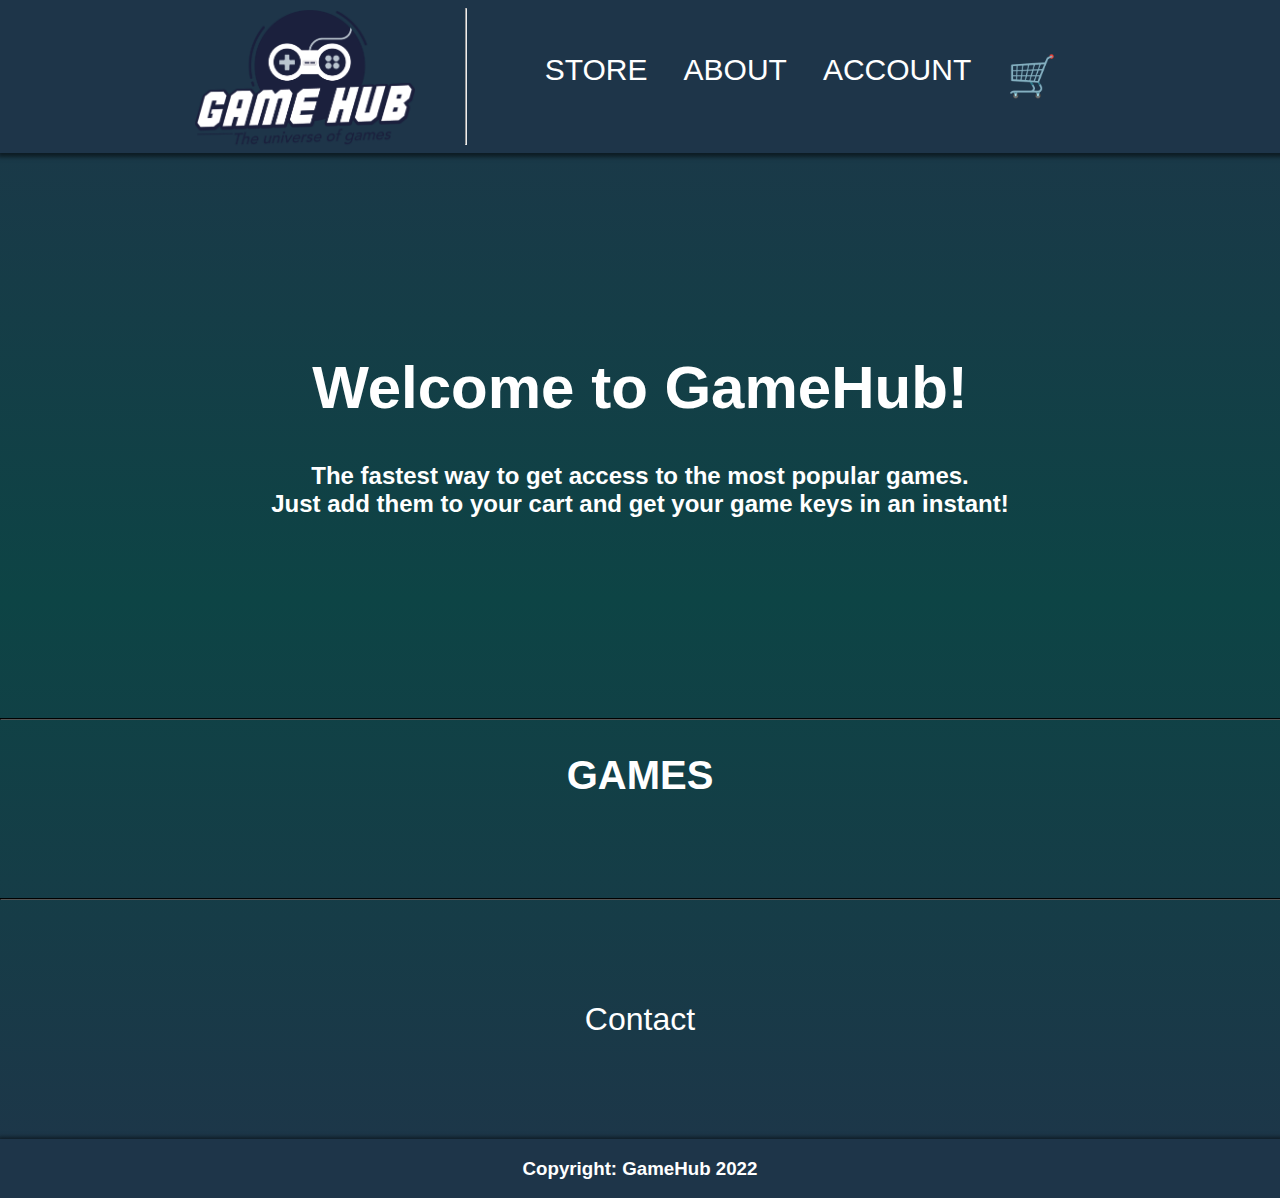
<file: index.html>
<!DOCTYPE html>
<html lang="en">
  <head>
    <meta charset="UTF-8">
    <meta name="viewport" content="width=device-width, initial-scale=1.0, maximum-scale=1,user-scalable=no">
    <meta name="keywords" content="GameHub, HTML, CSS">
    <meta name="description" content="A test storefront page for video games, where the purpose is to learn Front-End development.">
    <link rel="stylesheet" href="css/style.css">

    <title>GameHub</title>

    <!-- Hotjar Tracking Code for https://gamehub-by-kevin.netlify.app/ -->
<script>
  (function(h,o,t,j,a,r){
      h.hj=h.hj||function(){(h.hj.q=h.hj.q||[]).push(arguments)};
      h._hjSettings={hjid:2889667,hjsv:6};
      a=o.getElementsByTagName('head')[0];
      r=o.createElement('script');r.async=1;
      r.src=t+h._hjSettings.hjid+j+h._hjSettings.hjsv;
      a.appendChild(r);
  })(window,document,'https://static.hotjar.com/c/hotjar-','.js?sv=');
</script>

<script src="/js/index.js" type="module" async></script>

  </head>
  <body>
    <header>
      <div class="header-container">
        <div class="logo-container">
          <a href="index.html">
            <img class="logo" src="images/GameHub_Logo.png" alt="Logo">

          </a>
        </div>
        <hr>
        <nav>
          <ul>
            <li><a href="index.html">Store</a></li>
            <li><a href="#">About</a></li>
            <li><a href="#">Account</a></li>
            <li><a class="cart-img" href="cart.html">🛒</a></li>
          </ul>
        </nav>
      </div>
    </header>
    <div class="toptext">
    <h1>Welcome to GameHub!</h1>
      <h2>The fastest way to get access to the most popular games. <br>
        Just add them to your cart and get your game keys in an instant!</h2>
    </div>
    <hr class="divider">
    <h2 class="title-games">Games</h2>
    <div class="grid-container"></div>
    <hr class="divider">
    <div class="contact-us">
      <a href="contact.html">
      <button class="contactBtn">Contact</button>
      </a>
    </div>
<footer>
  <div class="footer-content">
    <h3>Copyright: GameHub 2022</h3>
  </div>
</footer>
  </body>
</html>
</file>
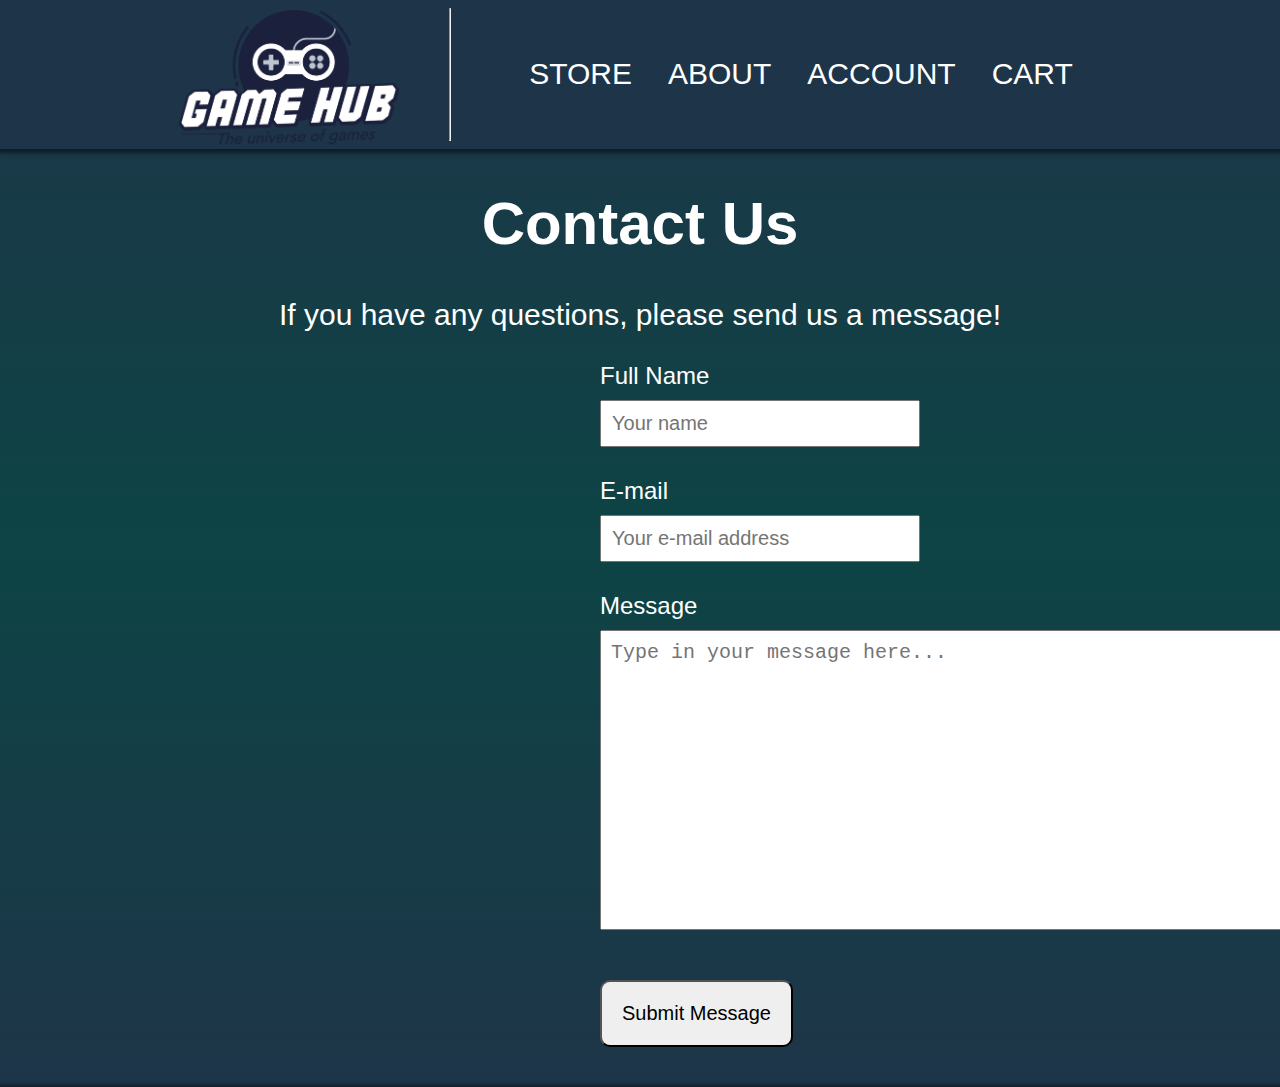
<file: contact.html>
<html lang="en">
<head>
    <meta charset="UTF-8">
    <meta http-equiv="X-UA-Compatible" content="IE=edge">
    <meta name="viewport" content="width=device-width, initial-scale=1.0">
    <title>Contact</title>
    <link rel="stylesheet" href="css/style.css">

   <!-- Hotjar Tracking Code for https://gamehub-by-kevin.netlify.app/ -->
   <script>
      (function(h,o,t,j,a,r){
          h.hj=h.hj||function(){(h.hj.q=h.hj.q||[]).push(arguments)};
          h._hjSettings={hjid:2889667,hjsv:6};
          a=o.getElementsByTagName('head')[0];
          r=o.createElement('script');r.async=1;
          r.src=t+h._hjSettings.hjid+j+h._hjSettings.hjsv;
          a.appendChild(r);
      })(window,document,'https://static.hotjar.com/c/hotjar-','.js?sv=');
    </script>
      </head>
      <body>
        <header>
          <div class="header-container">
            <div class="logo-container">
              <a href="index.html">
                <img class="logo" src="images/GameHub_Logo.png" alt="Logo">
    
              </a>
            </div>
            <hr>
            <nav>
              <ul>
                <li><a href="index.html">Store</a></li>
                <li><a href="#">About</a></li>
                <li><a href="#">Account</a></li>
                <li><a href="cart.html">Cart</a></li>
    
                
    
              </ul>
            </nav>
          </div>
        </header>
   <div class="contact">
      <h1>Contact Us</h1>
      <p>If you have any questions, please send us a message!</p>
   </div>
   <form>
      <div class="form-group">
         <label>Full Name</label>
         <input name="name" placeholder="Your name" />
         <div class="error-hint hidden">Your name is required.</div>
      </div>
      <div class="form-group">
         <label>E-mail</label>
         <input name="email" placeholder="Your e-mail address" />
         <div class="error-hint hidden">Your email is required.</div>
      </div>
      <div class="form-group">
         <label>Message</label>
         <textarea name="message" placeholder="Type in your message here..."></textarea>
         <div class="error-hint hidden">Please write a message.</div>
      </div>
         <button class="submit-button">Submit Message</button>
   </form>

   <div class="thank-you hidden">
      <p>Thank you for your message! We will respond as soon as we can!</p>
   </div>

   <script src="js/contactform.js"></script>
   <footer>
   </footer>
</body>
</html>
</file>
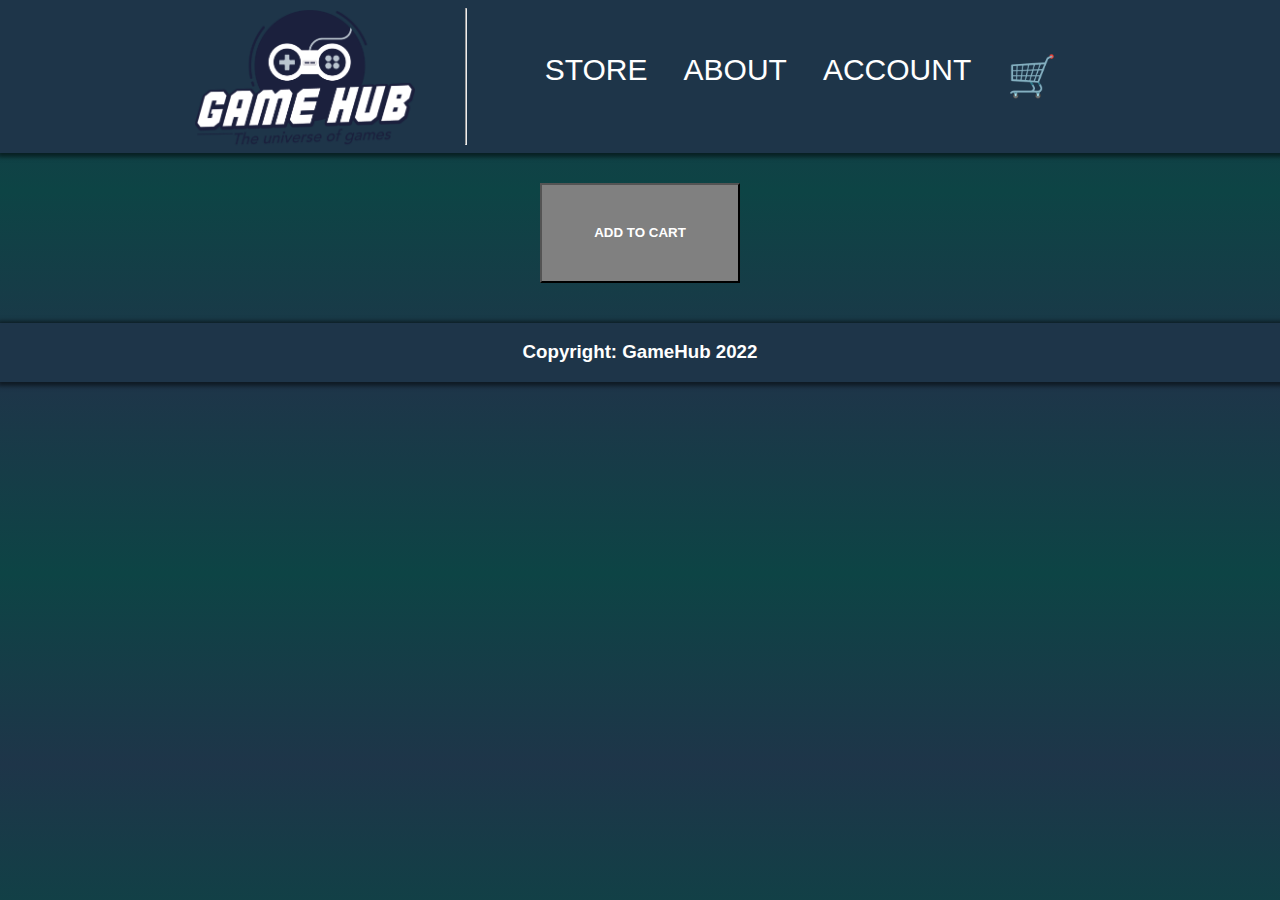
<file: game.html>
<!DOCTYPE html>
<html lang="en">
  <head>
    <meta charset="UTF-8">
    <meta name="viewport" content="width=device-width, initial-scale=1.0">
    <meta name="keywords" content="GameHub, HTML, CSS">
    <meta name="description" content="A test storefront page for video games, where the purpose is to learn Front-End development.">
    <link rel="stylesheet" href="css/style.css">

    <title>GameHub</title>
    <!-- Hotjar Tracking Code for https://gamehub-by-kevin.netlify.app/ -->
    <script>
      (function(h,o,t,j,a,r){
          h.hj=h.hj||function(){(h.hj.q=h.hj.q||[]).push(arguments)};
          h._hjSettings={hjid:2889667,hjsv:6};
          a=o.getElementsByTagName('head')[0];
          r=o.createElement('script');r.async=1;
          r.src=t+h._hjSettings.hjid+j+h._hjSettings.hjsv;
          a.appendChild(r);
      })(window,document,'https://static.hotjar.com/c/hotjar-','.js?sv=');
    </script>
    <script src="/js/product-details.js" type="module"></script>

      </head>
      <body>
        <header>
          <div class="header-container">
            <div class="logo-container">
              <a href="index.html">
                <img class="logo" src="images/GameHub_Logo.png" alt="Logo">
    
              </a>
            </div>
            <hr>
            <nav>
              <ul>
                <li><a href="index.html">Store</a></li>
                <li><a href="#">About</a></li>
                <li><a href="#">Account</a></li>
                <li><a class="cart-img" href="cart.html">🛒</a></li>
              </ul>
            </nav>
          </div>
        </header>
    <h2 class="pre-order hidden">Pre-order Today!</h2>


    <div class="game-product">


  
    </div>
    <div class="add-to-cart">
      <button type="button" class="btn"><strong>Add to Cart</strong></a>
    </div>
    
    
    

    <footer>
      <div class="footer-content">
        <h3>Copyright: GameHub 2022</h3>
      </div>
    </footer>
  </body>
</html>
</file>
<file: css/style.css>
body{
    background: rgb(30,53,73);
    background: linear-gradient(0deg, rgba(30,53,73,1) 0%, rgba(13,68,69,1) 50%, rgba(30,53,73,1) 100%);
    color: white;
    font-family:'Gill Sans', 'Gill Sans MT', Calibri, 'Trebuchet MS', sans-serif;
    margin: 0;
}

hr{
    width: 100%;
    
}

.divider{
    width: 100%;
    border-color: black;
}

header, footer{
    background: rgb(30,53,73);
    width: 100%;
    display: flex;
    justify-content: center;
    margin: auto;
    box-shadow: 1px 1px 4px 3px rgba(0,0,0,0.5);
}

.header-container{
    display: flex;
    flex-direction: row;
    justify-content: center;
    margin: auto;
    gap: 50px;
}
.logo-container{
    display: flex;
    justify-content: center;
}

footer{
    margin-top: 40px;
    bottom: 0;
    position: relative;
}

.logo{
    width: 220px;
    margin-top: 10px;
}

.grid-container{
    display: grid;
    grid-template-columns: 500px 500px 500px;
    justify-content: center;
    margin-left: 10%;
    margin-right: 10%;
    margin-top: 50px;
    margin-bottom: 50px;
}

.price-and-shop{
    display: flex;
    flex-direction: row;
    justify-content: space-around;
    float: left;
}



.price{
    text-transform: uppercase;

}

.title-games{
    text-align: center;
    font-size: 40px;
    text-transform: uppercase;
}



.totalAmount{
    text-align: center;
    margin: 60px;
}

.toptext{
    text-align: center;
    margin-top: 200px;
    margin-bottom: 200px;
}

.contact-us{
    text-align: center;
    font-size: 30px;
    margin-top: 100px;
    margin-bottom: 100px;

}


.contact{
    font-size: 30px;
    text-align: center;
}
form{
    margin-left: 600px;
}

.form-group{
    margin-bottom: 30px;
}

.form-group label{
    display: block;
    font-size: 24px;
    margin-bottom: 10px;
}
.form-group input, textarea{
    width: 320px;
    padding: 10px;
    font-size: 20px;
}

textarea{
    width: 700px;
    height: 300px;
    resize: none;
}

.error-hint{
    color:red;
}

.submit-button{
    border-radius: 10px;
    padding: 20px;
    font-size: 20px;
    margin-top: 20px;
    cursor: pointer;
}

.hidden{
    display: none;
}

.thank-you{
    font-size: 32px;
    text-align: center;
    background: white;
    color:black;
    padding: 100px;
}

.btn-addtocart{
    margin-top: 10px;
    padding: 14px 28px;
    border-radius: 10px;
    background: rgb(39, 85, 122);
    color: white;
    border-color: white;
    
}

.contactBtn{
    background: none;
    font-size: 32px;
    color: white;
    cursor: pointer;
    border: none;
}

.contactBtn:hover{
    color: gray;
}


h1{
    text-align: center;
    font-size: 60px;
}

a, a:visited, a:active{
    text-decoration: none;
    color: white;

}

a:hover{
    color: gray;
}

nav{
    margin: 10px;
    display: flex;
    flex-direction: column;
    justify-content: center;
    width: 100%;
}

ul {
    list-style-type: none;
    text-transform: uppercase;
    margin: 0;
    padding: 0;
    overflow: hidden;
    display: flex;
    flex-direction: row;
    justify-content: baseline;

  }

  li {
    font-family:'Gill Sans', 'Gill Sans MT', Calibri, 'Trebuchet MS', sans-serif;
    font-size: 30px;

  }
  
  
  li a {
    display: flex;
    flex-direction: column;
    color: white;
    text-align: center;
    padding: 16px 18px;
    text-decoration: none;
    transform: scale(1);
    transition: all 0.1s ease-in-out 0.05s;
  }
  
  li a:hover {
    transform: scale(1.2)

  }

  a{
    transform: scale(1);
    transition: all 0.1s ease-in-out 0.05s;
  }

  a:hover{
    transform: scale(1.1);
    transition: all 0.1s ease-in-out 0.05s;
  }

  .cart-page{
    text-align: center;
    text-transform: uppercase;
  }

  .checkout{
    margin: 100px;
    width: 200px;
    height: 50px;
    text-transform: uppercase;
    background-color: gray;
    color: white;
  }

  .cart-img{
    font-size: 40px;
    margin: 0;
  }

  .shop-product{
    display: flex;
    flex-direction: row;
    justify-content: center;
    align-items: center;
    justify-content: space-evenly;
    border-style: solid;
    border-color: black;
    margin-left: 10%;
    margin-right: 10%;
    padding: 20px;
  }

  .desc{
    margin-left: 25%;
    margin-right: 25%;
  }

  .pre-order{
    text-align: center;
  }

  .product-image{
    width: 50%;
    margin: auto;
    box-shadow: 1px 1px 4px 3px rgba(0,0,0,0.5);
  }

  .game-product{
    margin-bottom: 30px;
    display: flex;
    justify-content: center;
}

.btn{
    width: 200px;
    height: 100px;
    color: white;
    background-color: gray;
    text-transform: uppercase;
    display: flex;
    justify-content: center;
    align-items: center;
    margin: auto;
}

.btn:hover{
    background-color: rgb(71, 71, 71);
    color: white;
    cursor: pointer;
}

.price-tag{
    display: flex;
    justify-content: center;
}

.product-title{
    display: flex;
    flex-direction: column;
    justify-content: center;
}
</file>
